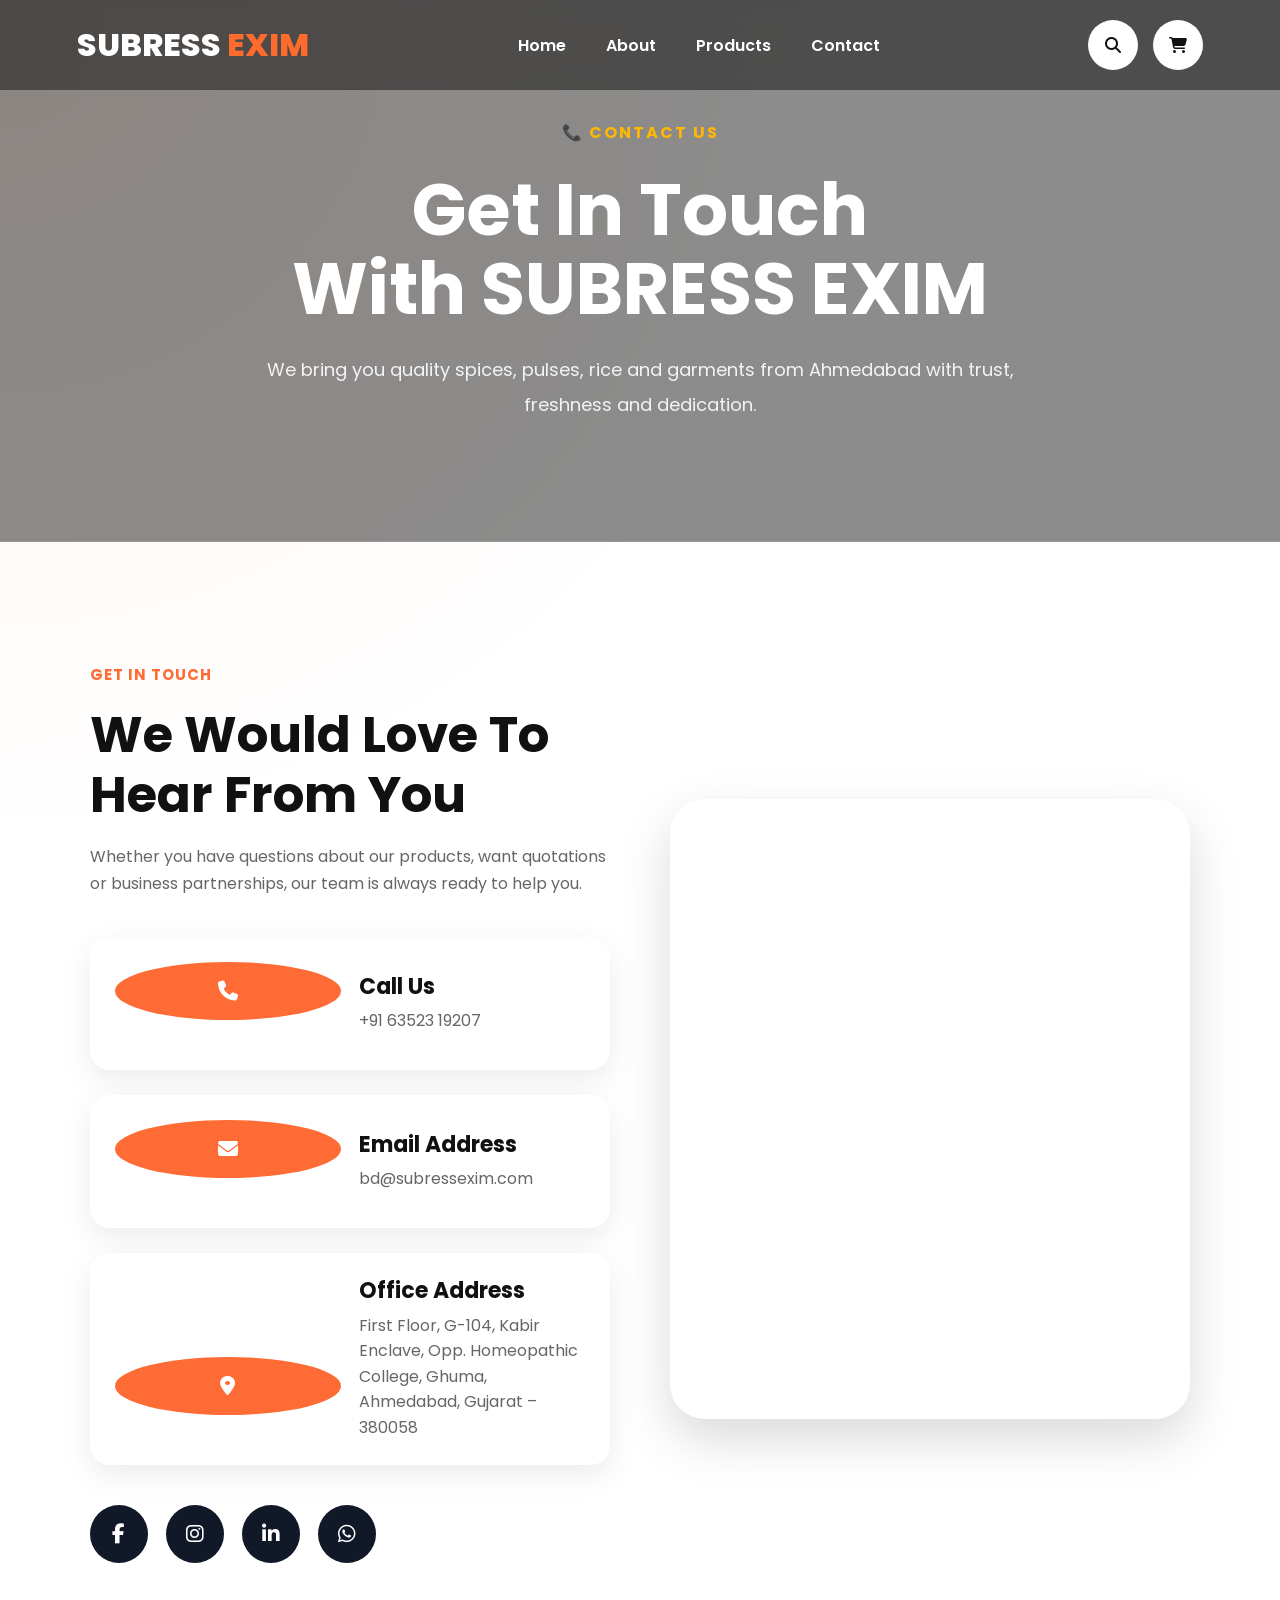
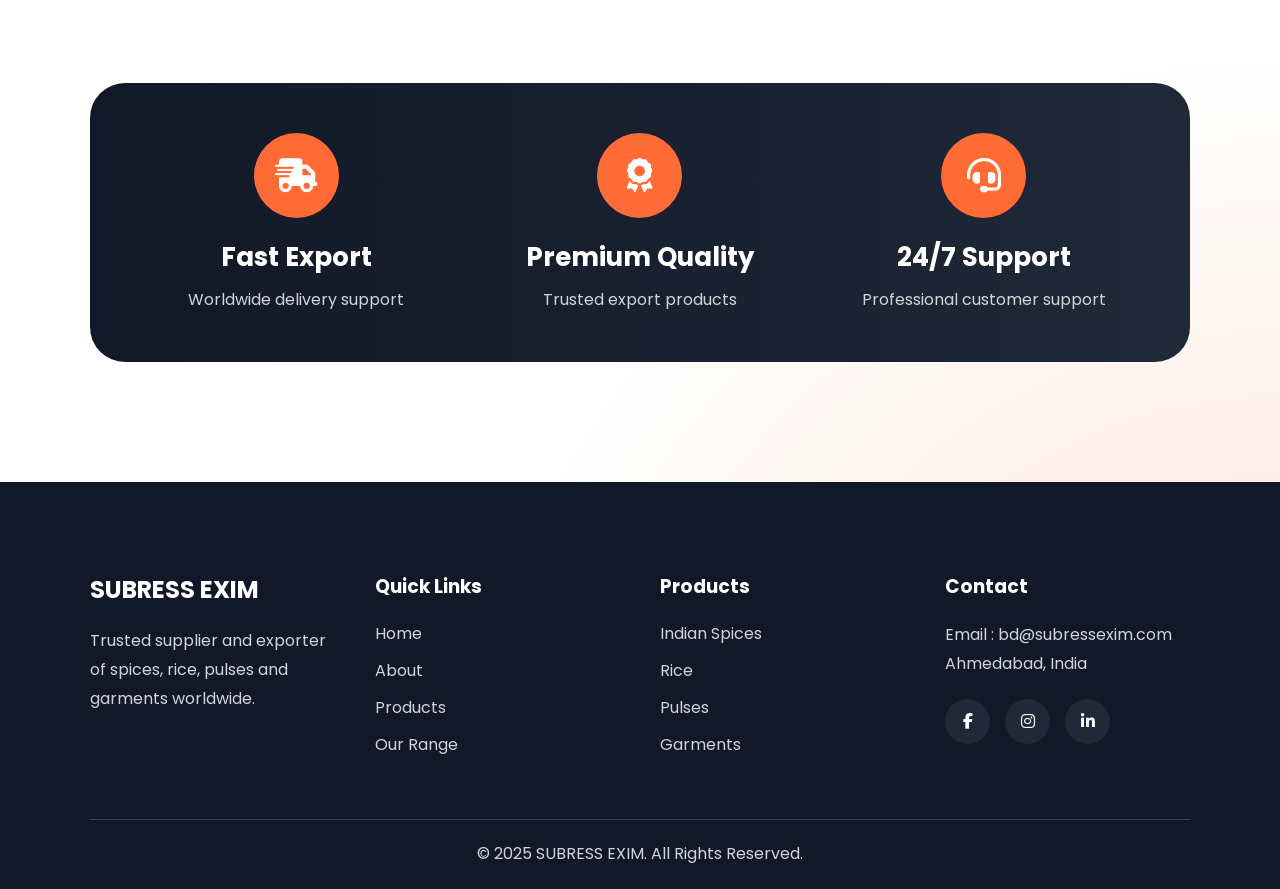
<file: contact.html>
<!DOCTYPE html>
<html lang="en">

<head>

  <meta charset="UTF-8">
  <meta name="viewport" content="width=device-width, initial-scale=1.0">

  <title>SUBRESS EXIM</title>

  <!-- CSS -->
  <link rel="stylesheet" href="style.css">

  <!-- FONT AWESOME -->
  <link rel="stylesheet"
  href="https://cdnjs.cloudflare.com/ajax/libs/font-awesome/6.5.1/css/all.min.css"/>

  <!-- GOOGLE FONT -->
  <link href="https://fonts.googleapis.com/css2?family=Poppins:wght@300;400;500;600;700;800&display=swap"
  rel="stylesheet">

</head>

<body>

<!-- ================= NAVBAR ================= -->

<header class="header">

<nav class="navbar">

<div class="logo">
SUBRESS <span>EXIM</span>
</div>

<ul class="nav-links" id="navLinks">

<li><a href="index.html">Home</a></li>
<li><a href="about.html">About</a></li>
<li><a href="products.html">Products</a></li>
<li><a href="contact.html">Contact</a></li>

</ul>

<div class="nav-icons">

<i class="fa-solid fa-magnifying-glass"></i>
<i class="fa-solid fa-cart-shopping"></i>

</div>

<div class="menu-btn" id="menuBtn">
<i class="fa-solid fa-bars"></i>
</div>

</nav>
</header>
<!-- ================= CONTACT HERO ================= -->

<section class="contact-hero">

<div class="hero-overlay"></div>

<div class="hero-content">

<span>📞 CONTACT US</span>

<h1>
Get In Touch <br>
With SUBRESS EXIM
</h1>

<p>
We bring you quality spices, pulses, rice and garments
from Ahmedabad with trust, freshness and dedication.
</p>

</div>

</section>

<!-- ================= CONTACT SECTION ================= -->

<section class="contact-section">

<!-- LEFT -->

<div class="contact-left">

<span class="small-title">
GET IN TOUCH
</span>

<h2>
We Would Love To Hear From You
</h2>

<p>
Whether you have questions about our products,
want quotations or business partnerships,
our team is always ready to help you.
</p>

<div class="contact-info">

<!-- ITEM -->

<a href="tel:+916352319207" class="contact-box">

<div class="icon">
<i class="fa-solid fa-phone"></i>
</div>

<div>

<h4>Call Us</h4>
<p>+91 63523 19207</p>

</div>

</a>

<!-- ITEM -->

<a href="mailto:bd@subressexim.com" class="contact-box">

<div class="icon">
<i class="fa-solid fa-envelope"></i>
</div>

<div>

<h4>Email Address</h4>
<p>bd@subressexim.com</p>

</div>

</a>

<!-- ITEM -->

<a
href="https://maps.google.com/?q=Ghuma+Ahmedabad"
target="_blank"
class="contact-box"
>

<div class="icon">
<i class="fa-solid fa-location-dot"></i>
</div>

<div>

<h4>Office Address</h4>

<p>
First Floor, G-104, Kabir Enclave,
Opp. Homeopathic College,
Ghuma, Ahmedabad,
Gujarat – 380058
</p>

</div>

</a>

</div>

<!-- SOCIAL -->

<div class="social-links">

<a href="#">
<i class="fa-brands fa-facebook-f"></i>
</a>

<a href="#">
<i class="fa-brands fa-instagram"></i>
</a>

<a href="#">
<i class="fa-brands fa-linkedin-in"></i>
</a>

<a href="#">
<i class="fa-brands fa-whatsapp"></i>
</a>

</div>

</div>

<!-- RIGHT -->

<div class="contact-right">

<iframe
src="https://www.google.com/maps?q=Ghuma%20Ahmedabad&output=embed"
allowfullscreen=""
loading="lazy">
</iframe>

</div>

</section>

<!-- ================= STRIP ================= -->

<section class="contact-strip">

<div class="strip-box">

<div class="strip-card">

<i class="fa-solid fa-truck-fast"></i>

<h4>Fast Export</h4>

<p>Worldwide delivery support</p>

</div>

<div class="strip-card">

<i class="fa-solid fa-award"></i>

<h4>Premium Quality</h4>

<p>Trusted export products</p>

</div>

<div class="strip-card">

<i class="fa-solid fa-headset"></i>

<h4>24/7 Support</h4>

<p>Professional customer support</p>

</div>

</div>

</section>

<!-- ================= FOOTER ================= -->

<footer class="footer" id="contact">

<div class="footer-grid">

<!-- COL -->

<div>

<h2>SUBRESS EXIM</h2>

<p>
Trusted supplier and exporter of spices,
rice, pulses and garments worldwide.
</p>

</div>

<!-- COL -->

<div>

<h3>Quick Links</h3>

<a href="#">Home</a>
<a href="#">About</a>
<a href="#">Products</a>
<a href="#">Our Range</a>

</div>

<!-- COL -->

<div>

<h3>Products</h3>

<a href="#">Indian Spices</a>
<a href="#">Rice</a>
<a href="#">Pulses</a>
<a href="#">Garments</a>

</div>

<!-- COL -->

<div>

<h3>Contact</h3>

<p>Email : bd@subressexim.com</p>
<p>Ahmedabad, India</p>

<div class="social-icons">

<i class="fa-brands fa-facebook-f"></i>
<i class="fa-brands fa-instagram"></i>
<i class="fa-brands fa-linkedin-in"></i>

</div>

</div>

</div>

<div class="footer-bottom">

<p>
© 2025 SUBRESS EXIM. All Rights Reserved.
</p>

</div>

</footer>

<!-- JS -->
<script src="script.js"></script>

</body>
</html>
</file>
<file: style.css>
@import url('https://fonts.googleapis.com/css2?family=Poppins:wght@300;400;500;600;700;800&display=swap');

:root{
  --primary:#ff6b35;
  --secondary:#ffb703;
  --dark:#111827;
  --light:#ffffff;
  --gray:#666;
  --shadow:0 10px 30px rgba(0,0,0,.08);
  --shadow-hover:0 25px 60px rgba(0,0,0,.18);
}

*{
  margin:0;
  padding:0;
  box-sizing:border-box;
  font-family:'Poppins',sans-serif;
}

html{
  scroll-behavior:smooth;
}

body{
  overflow-x:hidden;
  color:#111;
  background:
  radial-gradient(circle at top left,#fff3eb 0%,transparent 30%),
  radial-gradient(circle at bottom right,#ffe0d2 0%,transparent 30%),
  #ffffff;
}

/* ================= GLOBAL ================= */

section{
  position:relative;
  overflow:hidden;
}

.reveal{
  opacity:0;
  transform:translateY(80px);
  transition:1s ease;
}

.reveal.active{
  opacity:1;
  transform:translateY(0);
}

/* ================= NAVBAR ================= */

.header{
  position:fixed;
  top:0;
  left:0;
  width:100%;
  padding:20px 6%;
  z-index:1000;
  background:rgba(0,0,0,0.45);
  backdrop-filter:blur(10px);
}

.navbar{
  display:flex;
  align-items:center;
   position: relative;
  justify-content:space-between;
}

/* LOGO */

.logo{
  font-size:2rem;
  font-weight:800;
  color:#fff;
}

.logo span{
  color:#ff6b2c;
}

/* NAV LINKS */

.nav-links{
  display:flex;
  align-items:center;
  gap:40px;
  list-style:none;
}

.nav-links li a{
  text-decoration:none;
  color:#fff;
  font-size:1rem;
  font-weight:600;
  transition:.3s;
}

.nav-links li a:hover{
  color:#ff6b2c;
}

/* NAV ICONS */

.nav-icons{
  display:flex;
  align-items:center;
  gap:15px;
}

.nav-icons i{
  width:50px;
  height:50px;
  border-radius:50%;
  background:#fff;
  display:flex;
  align-items:center;
  justify-content:center;
  cursor:pointer;
  font-size:1rem;
  color:#111;
  transition:.3s;
}

.nav-icons i:hover{
  background:#ff6b2c;
  color:#fff;
}

/* MENU BUTTON */

.menu-btn{
  display:none;
  font-size:1.5rem;
  cursor:pointer;
  color:#fff;
}

@media(max-width:900px){
 .header{
    padding:20px 0;
  }

   .navbar{
    padding:10px 5%;
  
  }

  .nav-links{
    background:#111;
    position:absolute;
     top:50px;
    right:-250px;
    width:250px;
    padding:30px;
    flex-direction:column;
    gap:20px;
    transition:0.4s ease;
  }

  .nav-links.active{
    right:0;
  }

  .nav-links li a{
    color: black; /* black ki jagah white better rahega dark bg pe */
    font-size:16px;
    font-weight:600;
    display:block;
  }

  .nav-links li a:hover{
    color:#ff6b2c;
  }

}
/* ================= HERO ================= */

.hero{
  width:100%;
  min-height:100vh;
  padding:150px 7% 100px;
  display:grid;
  grid-template-columns:1fr 1fr;
  gap:70px;
  align-items:center;
}

.offer{
  display:inline-block;
  background:#111;
  color:#fff;
  padding:12px 24px;
  border-radius:50px;
  margin-bottom:30px;
  font-size:14px;
  letter-spacing:1px;
  animation:fadeUp 1s ease;
}

.hero-left h1{
  font-size:60px;
  line-height:1.05;
  margin-bottom:24px;
  color:#111;
  animation:fadeUp 1.2s ease;
}

.hero-left h1 span{
  color:var(--primary);
}

.hero-left p{
  font-size:17px;
  color:#555;
  line-height:1.9;
  margin-bottom:35px;
  max-width:540px;
  animation:fadeUp 1.4s ease;
}

.hero-btns{
  display:flex;
  gap:18px;
  flex-wrap:wrap;
  animation:fadeUp 1.6s ease;
}

.btn{
  padding:16px 35px;
  border-radius:50px;
  text-decoration:none;
  font-weight:600;
  transition:.4s;
  position:relative;
  overflow:hidden;
  z-index:1;
}

.btn::before{
  content:'';
  position:absolute;
  width:0;
  height:100%;
  top:0;
  left:0;
  transition:.5s;
  z-index:-1;
}

.dark-btn{
  background:var(--primary);
  color:#fff;
  box-shadow:0 10px 30px rgba(255,107,53,.35);
}

.dark-btn::before{
  background:#111;
}

.dark-btn:hover::before{
  width:100%;
}

.dark-btn:hover{
  transform:translateY(-6px);
}

.light-btn{
  border:2px solid #111;
  color:#111;
}

.light-btn::before{
  background:#111;
}

.light-btn:hover::before{
  width:100%;
}

.light-btn:hover{
  color:#fff;
  transform:translateY(-6px);
}

/* ================= HERO RIGHT ================= */

.hero-right{
  position:relative;
}

.banner-wrapper{
  position:relative;
  width:100%;
  height:650px;
}

.banner-wrapper::before{
  content:'';
  position:absolute;
  width:500px;
  height:500px;
  background:radial-gradient(var(--primary),transparent 70%);
  opacity:.18;
  top:50%;
  left:50%;
  transform:translate(-50%,-50%);
  z-index:-1;
  animation:pulse 4s infinite;
}

.main-banner{
  position:absolute;
  width:78%;
  height:78%;
  object-fit:cover;
  border-radius:35px;
  top:0;
  left:0;
  box-shadow:0 20px 50px rgba(0,0,0,.15);
  animation:float 5s ease-in-out infinite;
  transition:.5s;
}

.small-banner{
  position:absolute;
  width:45%;
  height:45%;
  object-fit:cover;
  border-radius:30px;
  right:0;
  bottom:0;
  border:8px solid #fff;
  box-shadow:0 20px 50px rgba(0,0,0,.12);
  animation:float2 5s ease-in-out infinite;
  transition:.5s;
}

.third-banner{
  position:absolute;
  width:32%;
  height:32%;
  object-fit:cover;
  border-radius:25px;
  left:-20px;
  bottom:60px;
  border:8px solid #fff;
  box-shadow:0 20px 50px rgba(0,0,0,.12);
  animation:float3 5s ease-in-out infinite;
  transition:.5s;
}

.main-banner:hover,
.small-banner:hover,
.third-banner:hover{
  transform:scale(1.03);
}

/* ================= BADGES ================= */

.badge{
  position:absolute;
  background:rgba(255,255,255,.75);
  backdrop-filter:blur(14px);
  padding:18px 24px;
  border-radius:20px;
  box-shadow:0 12px 30px rgba(0,0,0,.1);
  display:flex;
  align-items:center;
  gap:15px;
  z-index:10;
  transition:.4s;
}

.badge:hover{
  transform:translateY(-8px);
}

.badge i{
  width:55px;
  height:55px;
  line-height:55px;
  text-align:center;
  border-radius:50%;
  background:var(--primary);
  color:#fff;
  font-size:20px;
}

.badge h4{
  font-size:18px;
}

.badge p{
  color:#666;
  font-size:14px;
}

.badge1{
  top:40px;
  right:-10px;
}

.badge2{
  bottom:100px;
  left:-10px;
}

/* ================= SHAPES ================= */

.circle1{
  position:absolute;
  width:350px;
  height:350px;
  border-radius:50%;
  background:var(--primary);
  opacity:.12;
  filter:blur(40px);
  top:-30px;
  right:0;
}

.circle2{
  position:absolute;
  width:250px;
  height:250px;
  border-radius:50%;
  background:var(--secondary);
  opacity:.12;
  filter:blur(40px);
  bottom:20px;
  left:-40px;
}

/* ================= STATS ================= */

.hero-stats{
  display:flex;
  gap:20px;
  margin-top:50px;
  flex-wrap:wrap;
}

.stat-box{
  background:rgba(255,255,255,.8);
  backdrop-filter:blur(12px);
  padding:24px 30px;
  border-radius:22px;
  box-shadow:var(--shadow);
  transition:.4s;
}

.stat-box:hover{
  transform:translateY(-10px);
  box-shadow:var(--shadow-hover);
}

.stat-box h3{
  font-size:30px;
  color:var(--primary);
}

.stat-box span{
  color:#666;
  font-size:14px;
}

/* ================= FLOATING CARDS ================= */

.floating-cards{
  padding:0 7%;
  margin-top:-40px;
  display:grid;
  grid-template-columns:repeat(auto-fit,minmax(260px,1fr));
  gap:25px;
}

.float-card{
  background:rgba(255,255,255,.65);
  backdrop-filter:blur(15px);
  border:1px solid rgba(255,255,255,.4);
  padding:35px;
  border-radius:30px;
  box-shadow:var(--shadow);
  transition:.5s;
  position:relative;
  overflow:hidden;
}

.float-card::before{
  content:'';
  position:absolute;
  width:200px;
  height:200px;
  background:rgba(255,107,53,.12);
  border-radius:50%;
  top:-100px;
  right:-100px;
  transition:.5s;
}

.float-card:hover::before{
  transform:scale(1.3);
}

.float-card:hover{
  transform:translateY(-10px);
  box-shadow:var(--shadow-hover);
}

.float-card i{
  width:70px;
  height:70px;
  line-height:70px;
  text-align:center;
  border-radius:50%;
  background:var(--primary);
  color:#fff;
  font-size:26px;
  margin-bottom:20px;
  transition:.4s;
}

.float-card:hover i{
  transform:rotate(10deg) scale(1.1);
}

.float-card h3{
  margin-bottom:14px;
  font-size:24px;
}

.float-card p{
  color:#666;
  line-height:1.8;
}

/* ================= ABOUT ================= */

.about{
  padding:120px 7%;
  display:grid;
  grid-template-columns:1fr 1fr;
  gap:70px;
  align-items:center;
}

.about-image{
  position:relative;
}

.about-image img{
  width:100%;
  border-radius:35px;
  box-shadow:0 20px 50px rgba(0,0,0,.12);
  transition:.5s;
}

.about-image:hover img{
  transform:scale(1.03);
}

.small-title{
  color:var(--primary);
  font-weight:700;
}

.about-content h2{
  font-size:54px;
  margin:20px 0;
}

.about-content p{
  color:#555;
  line-height:1.9;
  margin-bottom:22px;
}

.about-list div{
  margin-bottom:18px;
  font-weight:600;
}

.about-list i{
  color:var(--primary);
  margin-right:10px;
}

/* ================= PRODUCTS ================= */

.products{
  padding:120px 7%;
  background:#fffaf7;
}

.section-title{
  text-align:center;
  margin-bottom:70px;
  position:relative;
}

.section-title span{
  color:var(--primary);
  font-weight:700;
}

.section-title h2{
  font-size:56px;
  margin-top:15px;
}

.section-title::after{
  content:'';
  width:120px;
  height:5px;
  background:linear-gradient(to right,var(--primary),var(--secondary));
  position:absolute;
  left:50%;
  transform:translateX(-50%);
  bottom:-20px;
  border-radius:50px;
}

.product-grid{
  display:grid;
  grid-template-columns:repeat(auto-fit,minmax(260px,1fr));
  gap:30px;
}

.product-card{
  position:relative;
  height:420px;
  overflow:hidden;
  border-radius:35px;
  cursor:pointer;
  transition:.6s;
  isolation:isolate;
  background:#000;
}

.product-card::before{
  content:'';
  position:absolute;
  inset:0;
  background:
  linear-gradient(120deg,
  transparent,
  rgba(255,255,255,.25),
  transparent);
  transform:translateX(-100%);
  transition:1s;
  z-index:2;
}

.product-card:hover::before{
  transform:translateX(100%);
}

.product-card:hover{
  transform:translateY(-15px);
  box-shadow:0 30px 70px rgba(0,0,0,.25);
}

.product-card img{
  width:100%;
  height:100%;
  object-fit:cover;
  transition:.7s;
  filter:saturate(1.1) contrast(1.05);
}

.product-card:hover img{
  transform:scale(1.15) rotate(2deg);
  filter:brightness(.7) saturate(1.4);
}

.product-overlay{
  position:absolute;
  inset:0;
  background:linear-gradient(to top,
  rgba(0,0,0,.45),
  transparent);
  transition:.5s;
}

.product-card:hover .product-overlay{
  background:linear-gradient(to top,
  rgba(0,0,0,.55),
  rgba(0,0,0,.2));
}

.product-info{
  position:absolute;
  bottom:30px;
  left:25px;
  color:#fff;
  z-index:5;
}

.product-info h3{
  font-size:28px;
  margin-bottom:10px;
  position:relative;
  display:inline-block;
}

.product-info h3::after{
  content:'';
  position:absolute;
  left:0;
  bottom:-8px;
  width:40%;
  height:3px;
  background:var(--primary);
  transition:.5s;
}

.product-card:hover h3::after{
  width:100%;
}

/* ================= RANGE ================= */

.range-section{
  padding:120px 7%;
  background:#fff;
}

.range-title{
  text-align:center;
  margin-bottom:70px;
  position:relative;
}

.range-title span{
  color:var(--primary);
  font-weight:700;
}

.range-title h2{
  font-size:56px;
  margin:15px 0;
}

.range-title p{
  color:#666;
  max-width:700px;
  margin:auto;
  line-height:1.8;
}

.range-title::after{
  content:'';
  width:120px;
  height:5px;
  background:linear-gradient(to right,var(--primary),var(--secondary));
  position:absolute;
  left:50%;
  transform:translateX(-50%);
  bottom:-20px;
  border-radius:50px;
}

.range-grid{
  display:grid;
  grid-template-columns:repeat(auto-fit,minmax(280px,1fr));
  gap:30px;
}

.range-card{
  position:relative;
  height:420px;
  overflow:hidden;
  border-radius:35px;
  cursor:pointer;
  transition:.5s;
}

.range-card::before{
  content:'';
  position:absolute;
  inset:0;
  border-radius:35px;
  padding:2px;
  background:linear-gradient(45deg,var(--primary),var(--secondary),var(--primary));
  -webkit-mask:
  linear-gradient(#fff 0 0) content-box,
  linear-gradient(#fff 0 0);
  -webkit-mask-composite:xor;
  opacity:0;
  transition:.5s;
  z-index:3;
}

.range-card:hover::before{
  opacity:1;
}

.range-card:hover{
  transform:translateY(-15px);
  box-shadow:0 30px 70px rgba(0,0,0,.25);
}

.range-card img{
  width:100%;
  height:100%;
  object-fit:cover;
  transition:.7s;
  filter:saturate(1.1);
}

.range-card:hover img{
  transform:scale(1.15);
  filter:brightness(.7) saturate(1.4);
}

.range-overlay{
  position:absolute;
  inset:0;
  background:linear-gradient(to top,
  rgba(0,0,0,.85),
  transparent);
  transition:.5s;
}

.range-card:hover .range-overlay{
  background:linear-gradient(to top,
  rgba(0,0,0,.92),
  rgba(0,0,0,.2));
}

.range-content{
  position:absolute;
  bottom:30px;
  left:25px;
  color:#fff;
  z-index:5;
}

.range-content span{
  display:inline-block;
  padding:8px 16px;
  border-radius:50px;
  background:rgba(255,255,255,.2);
  margin-bottom:14px;
}

.range-content h3{
  font-size:30px;
  margin-bottom:10px;
}

.range-content a{
  text-decoration:none;
  color:#fff;
  font-weight:600;
}

/* ================= NEWSLETTER ================= */

.newsletter{
  padding:120px 7%;
}

.newsletter-box{
  background:linear-gradient(to right,#111,#1f2937);
  padding:90px;
  border-radius:40px;
  text-align:center;
  color:#fff;
  position:relative;
  overflow:hidden;
}

.newsletter-box::before{
  content:'';
  position:absolute;
  width:350px;
  height:350px;
  border-radius:50%;
  background:rgba(255,255,255,.06);
  top:-150px;
  right:-100px;
}

.newsletter-box span{
  color:var(--primary);
  font-weight:700;
}

.newsletter-box h2{
  font-size:54px;
  margin:20px 0;
}

.newsletter-box p{
  color:#d1d5db;
  margin-bottom:35px;
}

.newsletter-box form{
  display:flex;
  justify-content:center;
  gap:15px;
  flex-wrap:wrap;
}

.newsletter-box input{
  width:350px;
  padding:18px;
  border:none;
  border-radius:50px;
  outline:none;
}

.newsletter-box button{
  padding:18px 35px;
  border:none;
  border-radius:50px;
  background:var(--primary);
  color:#fff;
  cursor:pointer;
  font-weight:600;
  transition:.4s;
}

.newsletter-box button:hover{
  background:#fff;
  color:#111;
  transform:translateY(-5px);
}

/* ================= FOOTER ================= */

.footer{
  background:#111827;
  color:#fff;
  padding:90px 7% 20px;
}

.footer-grid{
  display:grid;
  grid-template-columns:repeat(auto-fit,minmax(220px,1fr));
  gap:40px;
  margin-bottom:50px;
}

.footer h2,
.footer h3{
  margin-bottom:20px;
}

.footer p{
  color:#d1d5db;
  line-height:1.8;
}

.footer a{
  display:block;
  text-decoration:none;
  color:#d1d5db;
  margin-bottom:12px;
  transition:.3s;
}

.footer a:hover{
  color:var(--primary);
  transform:translateX(5px);
}

.social-icons{
  display:flex;
  gap:15px;
  margin-top:20px;
}

.social-icons i{
  width:45px;
  height:45px;
  line-height:45px;
  text-align:center;
  border-radius:50%;
  background:#1f2937;
  cursor:pointer;
  transition:.4s;
}

.social-icons i:hover{
  background:var(--primary);
  transform:translateY(-5px);
}

.footer-bottom{
  text-align:center;
  border-top:1px solid #374151;
  padding-top:20px;
  color:#9ca3af;
}

/* ================= ANIMATIONS ================= */

@keyframes float{
  0%{
    transform:translateY(0);
  }
  50%{
    transform:translateY(-15px);
  }
  100%{
    transform:translateY(0);
  }
}

@keyframes float2{
  0%{
    transform:translateY(0);
  }
  50%{
    transform:translateY(12px);
  }
  100%{
    transform:translateY(0);
  }
}

@keyframes float3{
  0%{
    transform:translateY(0);
  }
  50%{
    transform:translateY(-12px);
  }
  100%{
    transform:translateY(0);
  }
}

@keyframes fadeUp{
  from{
    opacity:0;
    transform:translateY(40px);
  }
  to{
    opacity:1;
    transform:translateY(0);
  }
}

@keyframes pulse{
  0%{
    transform:translate(-50%,-50%) scale(1);
  }
  50%{
    transform:translate(-50%,-50%) scale(1.1);
  }
  100%{
    transform:translate(-50%,-50%) scale(1);
  }
}

/* ================= SCROLLBAR ================= */

::-webkit-scrollbar{
  width:10px;
}

::-webkit-scrollbar-thumb{
  background:var(--primary);
  border-radius:20px;
}

::-webkit-scrollbar-track{
  background:#f3f3f3;
}

/* ================= RESPONSIVE ================= */

@media(max-width:1000px){

  .hero,
  .about{
    grid-template-columns:1fr;
  }

  .hero-left{
    text-align:center;
  }

  .hero-left p{
    margin:auto auto 35px;
  }

  .hero-btns{
    justify-content:center;
  }

  .banner-wrapper{
    margin:auto;
  }

}

@media(max-width:900px){

  .menu-btn{
    display:block;
  }

  .nav-icons{
    display:none;
  }

  .nav-links{
    position:absolute;
    top:90px;
    right:-100%;
    width:260px;
    height:100vh;
    background:#fff;
    flex-direction:column;
    align-items:center;
    padding-top:60px;
    transition:.5s;
    box-shadow:-10px 0 30px rgba(0,0,0,.08);
  }

  .nav-links.active{
    right:0;
  }

}

@media(max-width:768px){

  .hero{
    padding-top:130px;
  }

  .hero-left h1{
    font-size:42px;
  }

  .section-title h2,
  .range-title h2,
  .about-content h2,
  .newsletter-box h2{
    font-size:36px;
  }

  .hero-btns{
    flex-direction:column;
    align-items:flex-start;
  }

  .hero-stats{
    justify-content:center;
  }

  .newsletter-box{
    padding:50px 20px;
  }

  .newsletter-box input{
    width:100%;
  }

  .banner-wrapper{
    height:500px;
  }

  .third-banner{
    left:0;
  }

}

/*aboutus*/
/* ================= ABOUT HERO ================= */

.about-hero{
  width:100%;
  min-height:70vh;
  background:
  linear-gradient(rgba(0,0,0,.55),
  rgba(0,0,0,.55)),
  url('https://images.unsplash.com/photo-1520607162513-77705c0f0d4a?q=80&w=1400');
  background-size:cover;
  background-position:center;
  display:flex;
  justify-content:center;
  align-items:center;
  text-align:center;
  position:relative;
  overflow:hidden;
  padding:120px 7%;
}

.about-hero-content{
  position:relative;
  z-index:2;
  animation:fadeUp 1s ease;
}

.about-hero span{
  color:#ffb703;
  font-weight:700;
  letter-spacing:2px;
}

.about-hero h1{
  font-size:72px;
  color:#fff;
  margin:25px 0;
  line-height:1.1;
}

.about-hero p{
  color:#f3f3f3;
  font-size:18px;
  max-width:700px;
  margin:auto;
  line-height:1.9;
}

.hero-shape{
  position:absolute;
  border-radius:50%;
  filter:blur(60px);
}

.shape1{
  width:300px;
  height:300px;
  background:#ff6b35;
  top:-80px;
  left:-80px;
  opacity:.2;
}

.shape2{
  width:250px;
  height:250px;
  background:#ffb703;
  bottom:-80px;
  right:-80px;
  opacity:.2;
}

/* ================= ABOUT INTRO ================= */

.about-intro{
  padding:120px 7%;
  display:grid;
  grid-template-columns:1fr 1fr;
  gap:60px;
  align-items:center;
}

.intro-image img{
  width:100%;
   height:600px !important;
  border-radius:35px;
  box-shadow:0 20px 50px rgba(0,0,0,.15);
  transition:.5s;
}

.intro-image img:hover{
  transform:scale(1.03);
}

.small-title{
  color:#ff6b35;
  font-weight:650;

}

.intro-content h2{
  font-size:40px;
  margin:20px 0;
  color:#111;
}

.intro-content p{
  color:#555;
  line-height:1.7;
  margin-bottom:20px;
}

.about-points{
  margin-top:30px;
}

.about-points div{
  display:flex;
  align-items:center;
  gap:15px;
  margin-bottom:20px;
  font-weight:600;
}

.about-points i{
  width:40px;
  height:40px;
  line-height:40px;
  text-align:center;
  border-radius:50%;
  background:#ff6b35;
  color:#fff;
}

/* ================= MISSION ================= */

.mission-section{
  padding:120px 7%;
  background:#fff8f4;
  display:grid;
  grid-template-columns:repeat(auto-fit,minmax(280px,1fr));
  gap:30px;
}

.mission-card{
  background:#fff;
  padding:45px 35px;
  border-radius:30px;
  text-align:center;
  transition:.5s;
  box-shadow:0 10px 40px rgba(0,0,0,.08);
}

.mission-card:hover{
  transform:translateY(-12px);
}

.icon{
  width:90px;
  height:90px;
  line-height:90px;
  margin:auto;
  border-radius:50%;
  background:#ff6b35;
  color:#fff;
  font-size:32px;
  margin-bottom:25px;
}

.mission-card h3{
  font-size:28px;
  margin-bottom:15px;
}

.mission-card p{
  color:#666;
  line-height:1.8;
}

/* ================= WHY SECTION ================= */

.why-section{
  padding:120px 7%;
  display:grid;
  grid-template-columns:1fr 1fr;
  gap:70px;
  align-items:center;
}

.why-left h2{
  font-size:56px;
  margin:20px 0 40px;
}

.why-list{
  display:flex;
  flex-direction:column;
  gap:25px;
}

.why-box{
  display:flex;
  gap:20px;
  padding:25px;
  border-radius:25px;
  background:#fff;
  box-shadow:0 10px 40px rgba(0,0,0,.08);
  transition:.4s;
}

.why-box:hover{
  transform:translateX(10px);
}

.why-box i{
  min-width:70px;
  height:70px;
  line-height:70px;
  text-align:center;
  border-radius:50%;
  background:#ff6b35;
  color:#fff;
  font-size:24px;
}

.why-box h4{
  margin-bottom:10px;
  font-size:22px;
}

.why-box p{
  color:#666;
  line-height:1.7;
}

.why-image img{
  width:100%;
  height: 600px;
  border-radius:35px;
  box-shadow:0 20px 50px rgba(0,0,0,.15);
}

/* ================= STRENGTH ================= */

.strength-section{
  padding:120px 7%;
  background:#fff8f4;
}

.section-title{
  text-align:center;
  margin-bottom:70px;
}

.section-title span{
  color:#ff6b35;
  font-weight:700;
}

.section-title h2{
  font-size:53px;
  margin-top:15px;
}

.strength-grid{
  display:grid;
  grid-template-columns:repeat(auto-fit,minmax(260px,1fr));
  gap:30px;
}

.strength-card{
  background:#fff;
  padding:40px;
  border-radius:30px;
  text-align:center;
  transition:.5s;
  box-shadow:0 10px 40px rgba(0,0,0,.08);
}

.strength-card:hover{
  transform:translateY(-10px);
}

.strength-card i{
  width:85px;
  height:85px;
  line-height:83px;
  border-radius:50%;
  background:#ff6b35;
  color:#fff;
  font-size:32px;
  margin-bottom:25px;
}

.strength-card h3{
  margin-bottom:15px;
  font-size:25px;
}

.strength-card p{
  color:#666;
  line-height:1.8;
}

/* ================= PROCESS ================= */

.process-section{
  padding:120px 7%;
  display:grid;
  grid-template-columns:1fr 1fr;
  gap:70px;
  align-items:center;
}

.process-image img{
  width:100%;
  height: 500px;
  border-radius:35px;
  box-shadow:0 20px 50px rgba(0,0,0,.15);
}

.process-content h2{
  font-size:56px;
  margin:20px 0;
}

.process-content p{
  color:#666;
  line-height:1.9;
  margin-bottom:35px;
}

.process-steps{
  display:flex;
  flex-direction:column;
  gap:25px;
}

.step{
  display:flex;
  gap:20px;
  align-items:flex-start;
}

.step-number{
  min-width:70px;
  height:70px;
  line-height:70px;
  text-align:center;
  border-radius:50%;
  background:#ff6b35;
  color:#fff;
  font-size:24px;
  font-weight:700;
}

.step h4{
  margin-bottom:10px;
  font-size:24px;
}

.step p{
  margin:0;
}

/* ================= TESTIMONIAL ================= */

.testimonial-section{
  padding:120px 7%;
  background:#fff8f4;
}

.testimonial-grid{
  display:grid;
  grid-template-columns:repeat(auto-fit,minmax(280px,1fr));
  gap:30px;
}

.testimonial-card{
  background:#fff;
  padding:40px;
  border-radius:30px;
  box-shadow:0 10px 40px rgba(0,0,0,.08);
  transition:.5s;
}

.testimonial-card:hover{
  transform:translateY(-10px);
}

.testimonial-card p{
  color:#555;
  line-height:1.9;
  margin-bottom:25px;
  font-size:17px;
}

.testimonial-card h4{
  color:#ff6b35;
}

/* ================= CTA ================= */

.contact-cta{
  padding:120px 7%;
}

.cta-content{
  background:linear-gradient(to right,#111827,#1f2937);
  padding:90px;
  border-radius:40px;
  text-align:center;
  color:#fff;
}

.cta-content span{
  color:#ffb703;
  font-weight:700;
}

.cta-content h2{
  font-size:58px;
  margin:20px 0;
}

.cta-content p{
  color:#d1d5db;
  line-height:1.8;
  max-width:700px;
  margin:auto auto 35px;
}

.cta-btn{
  display:inline-block;
  padding:18px 40px;
  border-radius:50px;
  background:#ff6b35;
  color:#fff;
  text-decoration:none;
  font-weight:600;
  transition:.4s;
}

.cta-btn:hover{
  background:#fff;
  color:#111;
  transform:translateY(-5px);
}

/* ================= ANIMATION ================= */

@keyframes fadeUp{

  from{
    opacity:0;
    transform:translateY(50px);
  }

  to{
    opacity:1;
    transform:translateY(0);
  }

}

/* ================= RESPONSIVE ================= */

@media(max-width:1000px){

  .about-intro,
  .why-section,
  .process-section{
    grid-template-columns:1fr;
  }

}

@media(max-width:768px){

  .about-hero h1{
    font-size:46px;
  }

  .intro-content h2,
  .why-left h2,
  .section-title h2,
  .process-content h2,
  .cta-content h2{
    font-size:38px;
  }

  .cta-content{
    padding:60px 25px;
  }

}

/*contactus*/
/* ================= HERO ================= */

.contact-hero{
  width:100%;
  min-height:55vh;
  background:
  linear-gradient(rgba(0,0,0,.45),
  rgba(0,0,0,.45)),
  url('https://images.unsplash.com/photo-1494412651409-8963ce7935a7?q=80&w=1400');
  background-size:cover;
  background-position:center;
  display:flex;
  justify-content:center;
  align-items:center;
  text-align:center;
  position:relative;
  padding:120px 7%;
}

.hero-content{
  position:relative;
  z-index:2;
  animation:fadeUp 1s ease;
}

.hero-content span{
  color:#ffb703;
  font-weight:700;
  letter-spacing:2px;
}

.hero-content h1{
  font-size:68px;
  color:#fff;
  margin:25px 0;
  line-height:1.1;
}

.hero-content p{
  color:#f3f3f3;
  max-width:700px;
  margin:auto;
  line-height:1.9;
  font-size:18px;
}

/* ================= CONTACT SECTION ================= */

.contact-section{
  padding:120px 7%;
  display:grid;
  grid-template-columns:1fr 1fr;
  gap:60px;
  align-items:center;
}

/* LEFT SIDE */

.small-title{
  color:#ff6b35;
  font-size:15px;
  font-weight:700;
  letter-spacing:1px;
  text-transform:uppercase;
}

.contact-left h2{
  font-size:50px;
  line-height:1.2;
  margin:18px 0;
  color:#111;
}

.contact-left p{
  color:#666;
  line-height:1.7;
  margin-bottom:25px;
  font-size:16px;
}

/* CONTACT INFO */

.contact-info{
  display:flex;
  flex-direction:column;
  gap:25px;
  margin-top:40px;
}

/* CONTACT BOX */
.contact-box{
  display:flex;
  align-items:center;
  gap:18px;

  padding:25px;
  background:#fff;
  border-radius:20px;

  box-shadow:0 10px 30px rgba(0,0,0,.08);

  text-decoration:none;
  color:#111;
}

/* ICON WRAPPER */
.icon{
  width:58px;
  height:58px;
  min-width:58px;

  background:#ff6b35;
  border-radius:50%;

  display:flex;
  align-items:center;
  justify-content:center;

  flex:0 0 58px;   /* 🔥 IMPORTANT FIX */
}

/* ICON */
.icon i{
  font-size:20px;
  color:#fff;

  display:block;
  margin:0;
  padding:0;
  line-height:1;
}

.contact-box div{
  flex:1;
}

.contact-box h4{
  margin:0 0 8px;
  font-size:22px;
  line-height:1.2;
}

.contact-box p{
  margin:0;
  line-height:1.6;
  color:#666;
}

/* ================= SOCIAL LINKS ================= */

.social-links{
  display:flex;
  align-items:center;
  gap:18px;
  margin-top:40px;
}

.social-links a{
  width:58px;
  height:58px;

  border-radius:50%;
  background:#111827;
  color:#fff;

  display:flex;
  align-items:center;
  justify-content:center;

  text-decoration:none;
  font-size:20px;

  transition:.35s ease;
}

.social-links a:hover{
  background:#ff6b35;
  transform:translateY(-5px);
}

/* ================= RESPONSIVE ================= */

@media(max-width:900px){

  .contact-section{
    grid-template-columns:1fr;
    gap:50px;
    padding:90px 6%;
  }

  .contact-left h2{
    font-size:36px;
  }

  .contact-box{
    padding:20px;
  }

  .icon{
    width:60px;
    height:60px;
    min-width:60px;
    font-size:22px;
  }

  .contact-box h4{
    font-size:18px;
  }

  .contact-box p{
    font-size:14px;
  }

  .social-links{
    flex-wrap:wrap;
  }

  .social-links a{
    width:52px;
    height:52px;
    font-size:18px;
  }

}
/* ================= MAP ================= */

.contact-right iframe{
  width:100%;
  height:620px;
  border:none;
  border-radius:35px;
  box-shadow:0 20px 50px rgba(0,0,0,.15);
}

/* ================= STRIP ================= */

.contact-strip{
  padding:0 7% 120px;
}

.strip-box{
  background:linear-gradient(to right,#111827,#1f2937);
  padding:50px;
  border-radius:35px;
  display:grid;
  grid-template-columns:repeat(auto-fit,minmax(240px,1fr));
  gap:30px;
}

.strip-card{
  text-align:center;
  color:#fff;
}

.strip-card i{
  width:85px;
  height:85px;
  line-height:85px;
  border-radius:50%;
  background:#ff6b35;
  font-size:34px;
  margin-bottom:20px;
}

.strip-card h4{
  font-size:26px;
  margin-bottom:10px;
}

.strip-card p{
  color:#d1d5db;
}

/* ================= ANIMATION ================= */

@keyframes fadeUp{

  from{
    opacity:0;
    transform:translateY(50px);
  }

  to{
    opacity:1;
    transform:translateY(0);
  }

}

/* ================= RESPONSIVE ================= */

@media(max-width:1000px){

  .contact-section{
    grid-template-columns:1fr;
  }

}

@media(max-width:768px){

  .hero-content h1{
    font-size:44px;
  }

  .contact-left h2{
    font-size:38px;
  }

  .contact-right iframe{
    height:450px;
  }

  .strip-box{
    padding:35px 20px;
  }

}

/*product*/
/* ================= HERO ================= */

.products-hero{
  width:100%;
  min-height:75vh;
  background:
  linear-gradient(rgba(0,0,0,.65),
  rgba(0,0,0,.65)),
  url('https://images.unsplash.com/photo-1518843875459-f738682238a6?q=80&w=1400');
  background-size:cover;
  background-position:center;
  display:flex;
  justify-content:center;
  align-items:center;
  text-align:center;
  position:relative;
  overflow:hidden;
  padding:120px 7%;
}

.hero-content{
  position:relative;
  z-index:2;
  animation:fadeUp 1s ease;
}

.hero-content span{
  color:#ffb703;
  font-weight:700;
  letter-spacing:2px;
}

.hero-content h1{
  font-size:72px;
  color:#fff;
  margin:25px 0;
  line-height:1.1;
}

.hero-content p{
  color:#f3f3f3;
  max-width:750px;
  margin:auto;
  line-height:1.9;
  font-size:18px;
}

.hero-btns{
  display:flex;
  justify-content:center;
  gap:20px;
  margin-top:40px;
  flex-wrap:wrap;
}

.hero-btn{
  padding:16px 35px;
  border-radius:50px;
  background:#ff6b35;
  color:#fff;
  text-decoration:none;
  font-weight:600;
  transition:.4s;
}

.hero-btn:hover{
  background:#fff;
  color:#111;
  transform:translateY(-5px);
}

.hero-btn.light{
  background:transparent;
  border:2px solid #fff;
}

.hero-btn.light:hover{
  background:#fff;
  color:#111;
}

/* FLOATING */

.floating-card{
  position:absolute;
  background:#fff;
  padding:18px 28px;
  border-radius:50px;
  box-shadow:0 10px 40px rgba(0,0,0,.15);
  font-weight:600;
  animation:float 5s ease-in-out infinite;
}

.card1{
  left:8%;
  bottom:90px;
}

.card2{
  right:8%;
  top:140px;
}

/* ================= INTRO ================= */

.products-intro{
  padding:120px 7%;
  display:grid;
  grid-template-columns:1fr 1fr;
  gap:70px;
  align-items:center;
}

.small-title{
  color:#ff6b35;
  font-weight:700;
  letter-spacing:1px;
}

.intro-left h2{
  font-size:58px;
  margin:20px 0;
}

.intro-left p{
  color:#666;
  line-height:1.9;
  margin-bottom:20px;
}

.intro-right img{
  width:100%;
  border-radius:35px;
  box-shadow:0 20px 50px rgba(0,0,0,.15);
}

.intro-stats{
  display:flex;
  gap:20px;
  margin-top:40px;
  flex-wrap:wrap;
}

.stat-box{
  background:#fff;
  padding:25px 35px;
  border-radius:25px;
  box-shadow:0 10px 40px rgba(0,0,0,.08);
  transition:.4s;
}

.stat-box:hover{
  transform:translateY(-8px);
}

.stat-box h3{
  color:#ff6b35;
  font-size:34px;
}

.stat-box p{
  margin:0;
}

/* ================= TITLE ================= */

.section-title{
  text-align:center;
  margin-bottom:70px;
}

.section-title span{
  color:#ff6b35;
  font-weight:700;
}

.section-title h2{
  font-size:58px;
  margin-top:15px;
}

/* ================= CATEGORY ================= */

.category-section{
  padding:120px 7%;
  background:#fff8f4;
}

.category-grid{
  display:grid;
  grid-template-columns:repeat(auto-fit,minmax(260px,1fr));
  gap:30px;
}

.category-card{
  position:relative;
  height:420px;
  overflow:hidden;
  border-radius:35px;
  cursor:pointer;
}

.category-card img{
  width:100%;
  height:100%;
  object-fit:cover;
  transition:.7s;
}

.category-card:hover img{
  transform:scale(1.1);
}

.category-overlay{
  position:absolute;
  inset:0;
  background:linear-gradient(to top,
  rgba(0,0,0,.85),
  transparent);
}

.category-content{
  position:absolute;
  bottom:30px;
  left:25px;
  color:#fff;
}

.category-content h3{
  font-size:30px;
  margin-bottom:10px;
}

.category-content p{
  line-height:1.7;
}

/* ================= PRODUCTS ================= */

.products-section{
  padding:120px 7%;
}

.filter-buttons{
  display:flex;
  justify-content:center;
  gap:15px;
  margin-bottom:50px;
  flex-wrap:wrap;
}

.filter-buttons button{
  padding:14px 28px;
  border:none;
  border-radius:50px;
  background:#f3f3f3;
  cursor:pointer;
  font-weight:600;
  transition:.4s;
}

.filter-buttons button.active,
.filter-buttons button:hover{
  background:#ff6b35;
  color:#fff;
}

.products-grid{
  display:grid;
  grid-template-columns:repeat(auto-fit,minmax(280px,1fr));
  gap:35px;
}

.product-card{
  background:#fff;
  border-radius:30px;
  overflow:hidden;
  box-shadow:0 10px 40px rgba(0,0,0,.08);
  transition:.5s;
}

.product-card:hover{
  transform:translateY(-10px);
}

.product-image{
  position:relative;
  overflow:hidden;
}

.product-image img{
  width:100%;
  height:320px;
  object-fit:cover;
  transition:.7s;
}

.product-card:hover img{
  transform:scale(1.1);
}

.product-icons{
  position:absolute;
  top:20px;
  right:-60px;
  display:flex;
  flex-direction:column;
  gap:12px;
  transition:.5s;
}

.product-card:hover .product-icons{
  right:20px;
}

.product-icons i{
  width:45px;
  height:45px;
  line-height:45px;
  text-align:center;
  border-radius:50%;
  background:#fff;
  cursor:pointer;
  transition:.4s;
}

.product-icons i:hover{
  background:#ff6b35;
  color:#fff;
}

.product-content{
  padding:30px;
}

.product-content span{
  color:#ff6b35;
  font-weight:600;
}

.product-content h3{
  margin:12px 0;
  font-size:28px;
}

.product-content p{
  color:#666;
  line-height:1.8;
  margin-bottom:25px;
}

.product-btn{
  display:inline-block;
  padding:14px 30px;
  border-radius:50px;
  background:#111827;
  color:#fff;
  text-decoration:none;
  transition:.4s;
}

.product-btn:hover{
  background:#ff6b35;
}

/* ================= QUALITY ================= */

.quality-section{
  padding:120px 7%;
  background:#fff8f4;
}

.quality-grid{
  display:grid;
  grid-template-columns:repeat(auto-fit,minmax(250px,1fr));
  gap:30px;
}

.quality-card{
  background:#fff;
  padding:45px 35px;
  border-radius:30px;
  text-align:center;
  transition:.5s;
  box-shadow:0 10px 40px rgba(0,0,0,.08);
}

.quality-card:hover{
  transform:translateY(-10px);
}

.quality-icon{
  width:90px;
  height:90px;
  line-height:90px;
  border-radius:50%;
  background:#ff6b35;
  color:#fff;
  margin:auto;
  font-size:40px;
  margin-bottom:25px;
}

.quality-card h3{
  font-size:28px;
  margin-bottom:15px;
}

.quality-card p{
  color:#666;
  line-height:1.8;
}

/* ================= CTA ================= */

.products-cta{
  padding:120px 7%;
}

.cta-content{
  background:
  linear-gradient(rgba(0,0,0,.7),
  rgba(0,0,0,.7)),
  url('https://images.unsplash.com/photo-1494412651409-8963ce7935a7?q=80&w=1400');
  background-size:cover;
  background-position:center;
  border-radius:40px;
  padding:100px;
  text-align:center;
  color:#fff;
}

.cta-content span{
  color:#ffb703;
  font-weight:700;
}

.cta-content h2{
  font-size:60px;
  margin:20px 0;
}

.cta-content p{
  max-width:700px;
  margin:auto auto 35px;
  line-height:1.9;
  color:#f3f3f3;
}

.cta-buttons{
  display:flex;
  justify-content:center;
  gap:20px;
  flex-wrap:wrap;
}

.cta-btn{
  padding:18px 40px;
  border-radius:50px;
  background:#ff6b35;
  color:#fff;
  text-decoration:none;
  font-weight:600;
  transition:.4s;
}

.cta-btn:hover{
  background:#fff;
  color:#111;
}

.light-btn{
  background:transparent;
  border:2px solid #fff;
}

.light-btn:hover{
  background:#fff;
  color:#111;
}

/* ================= ANIMATION ================= */

@keyframes fadeUp{

  from{
    opacity:0;
    transform:translateY(50px);
  }

  to{
    opacity:1;
    transform:translateY(0);
  }

}

@keyframes float{

  0%{
    transform:translateY(0);
  }

  50%{
    transform:translateY(-15px);
  }

  100%{
    transform:translateY(0);
  }

}

/* ================= RESPONSIVE ================= */

@media(max-width:1000px){

  .products-intro{
    grid-template-columns:1fr;
  }

}

@media(max-width:768px){

  .hero-content h1{
    font-size:46px;
  }

  .intro-left h2,
  .section-title h2,
  .cta-content h2{
    font-size:38px;
  }

  .cta-content{
    padding:60px 25px;
  }

  .floating-card{
    display:none;
  }

}
</file>
